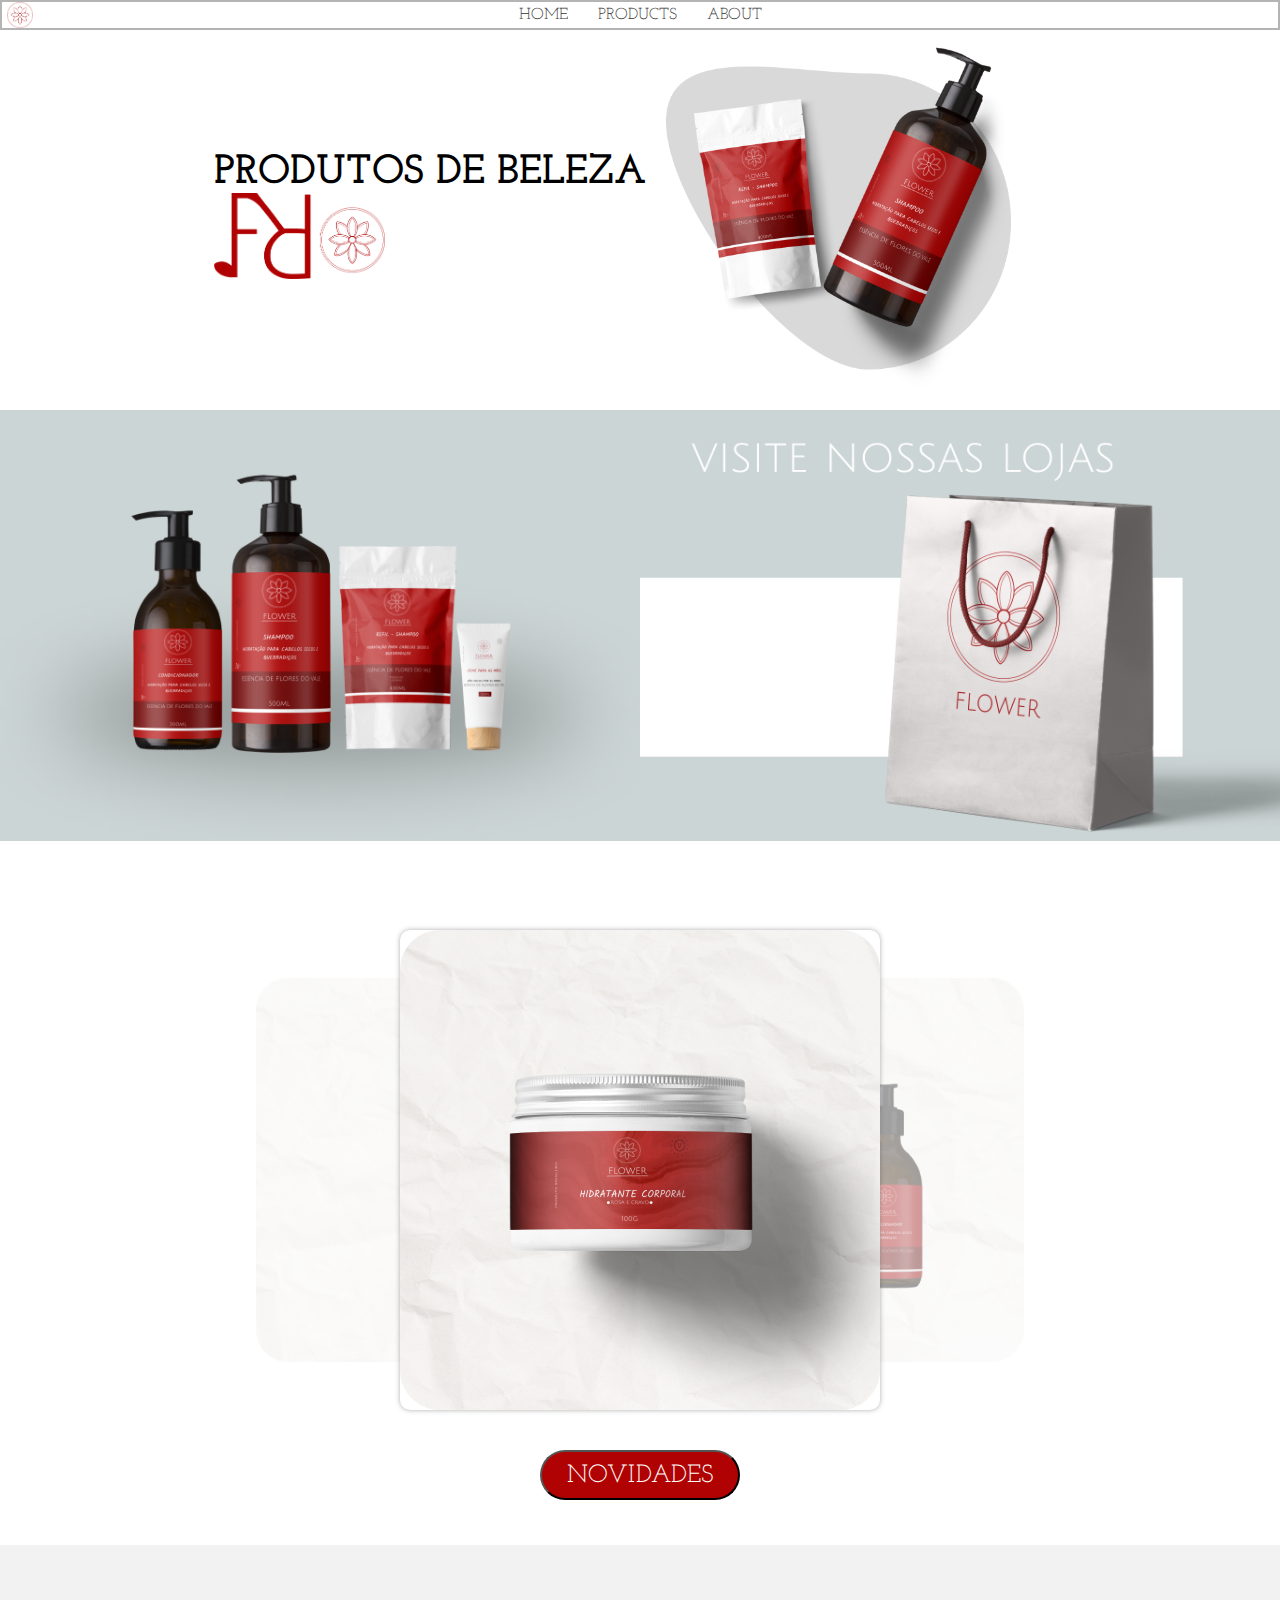
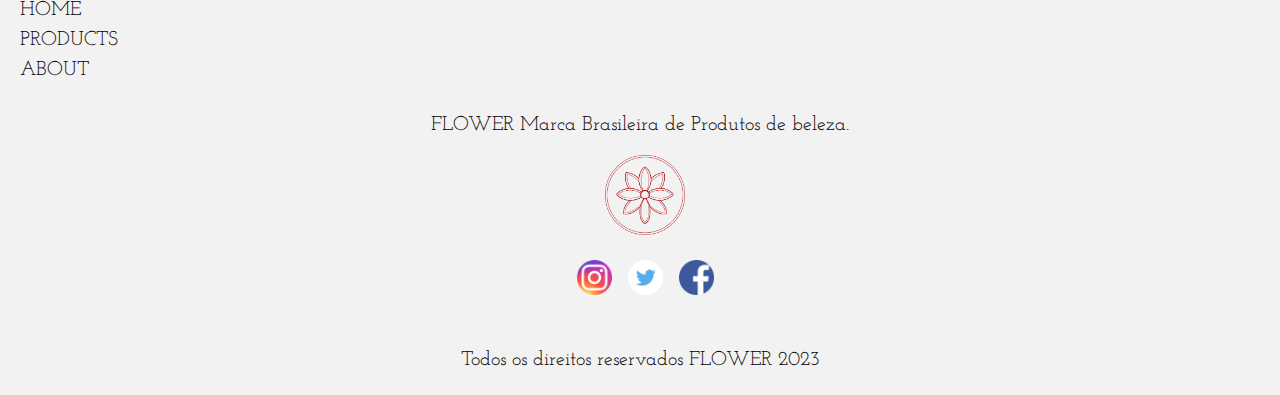
<file: index.html>
<!DOCTYPE html>
<html lang="pt-br">

<head>
  <meta charset="UTF-8" />
  <meta name="viewport" content="width=device-width, initial-scale=1.0" />
  <title>FLOWER</title>
  <link rel="stylesheet" href="style.css" />
  <link rel="stylesheet" href="carousel.css" />
  <link rel="stylesheet" href="index.js" />
  <link rel="preconnect" href="https://fonts.googleapis.com" />
  <link rel="preconnect" href="https://fonts.gstatic.com" crossorigin />
  <link href="https://fonts.googleapis.com/css2?family=Josefin+Slab:wght@400;500;600&display=swap" rel="stylesheet" />
</head>

<body>
  <nav>
    <div class="logo">
      <img src="imagens/logo.png" alt="" />
    </div>
    <ul class="menu">
      <li><a href="index.html">HOME</a></li>
      <li><a href="products.html">PRODUCTS</a></li>
      <li><a href="about.html">ABOUT</a></li>
      <div id="indicator"></div>
    </ul>
  </nav>

  <div class="bannerinicial">
    <div class="texto0">
      <h3>PRODUTOS DE BELEZA</h3>
      <div><img src="imagens/banner.png" /></div>
    </div>

    <div class="produto1">
      <img src="imagens/imagembanner.png" id="fundo" />
    </div>
  </div>

  <div class="row">
    <div class="coluna">
      <img src="imagens/img1.png" alt="descrição da imagem" style="width:100%">
    </div>
    <div class="coluna">
      <img src="imagens/img2.png" alt="descrição da imagem" style="width:100%">
    </div>


    <section>
      <div class="container">
        <input type="radio" name="slider" id="item-1" checked />
        <input type="radio" name="slider" id="item-2" />
        <input type="radio" name="slider" id="item-3" />
        <div class="cards">
          <label class="card" for="item-1" id="song-1">
            <img src="imagens/img3.png" alt="song" />
          </label>
          <label class="card" for="item-2" id="song-2">
            <img src="imagens/img4.png" alt="song" />
          </label>
          <label class="card" for="item-3" id="song-3">
            <img src="imagens/img5.png" alt="song" />
          </label>
        </div>
        <div class="botoesContainer">
          <a href="products.html"><button class="bnt">NOVIDADES</button></a>
          <div>
            <div class="clearfix"></div>
          </div>
        </div>
      </div>
    </section>

    <footer>
      <div class="rodape">
        <li><a href="index.html" class="link">HOME</a></li>
        <li>
          <a href="products.html" class="link">PRODUCTS</a>
        </li>
        <li>
          <a href="about.html" class="link">ABOUT</a>
        </li>
      </div>

      <div>
        <p>FLOWER Marca Brasileira de Produtos de beleza.</p>
      </div>

      <div>
        <img src="imagens/logo.png" alt="" width="80px" height="80px" />
      </div>

      <div>
        <a href="" class="link">
          <img src="imagens/iconi.png" alt="" width="35px" height="35px" /></a>
        <a href="" class="link">
          <img src="imagens/icontw.png" alt="" width="35px" height="35px" /></a>
        <a href="" class="link">
          <img src="imagens/iconface.png" alt="" width="35px" height="35px" /></a>
      </div>

      <div class="footer2">
        <p>Todos os direitos reservados FLOWER 2023</p>
      </div>
    </footer>
</body>

</html>
</file>
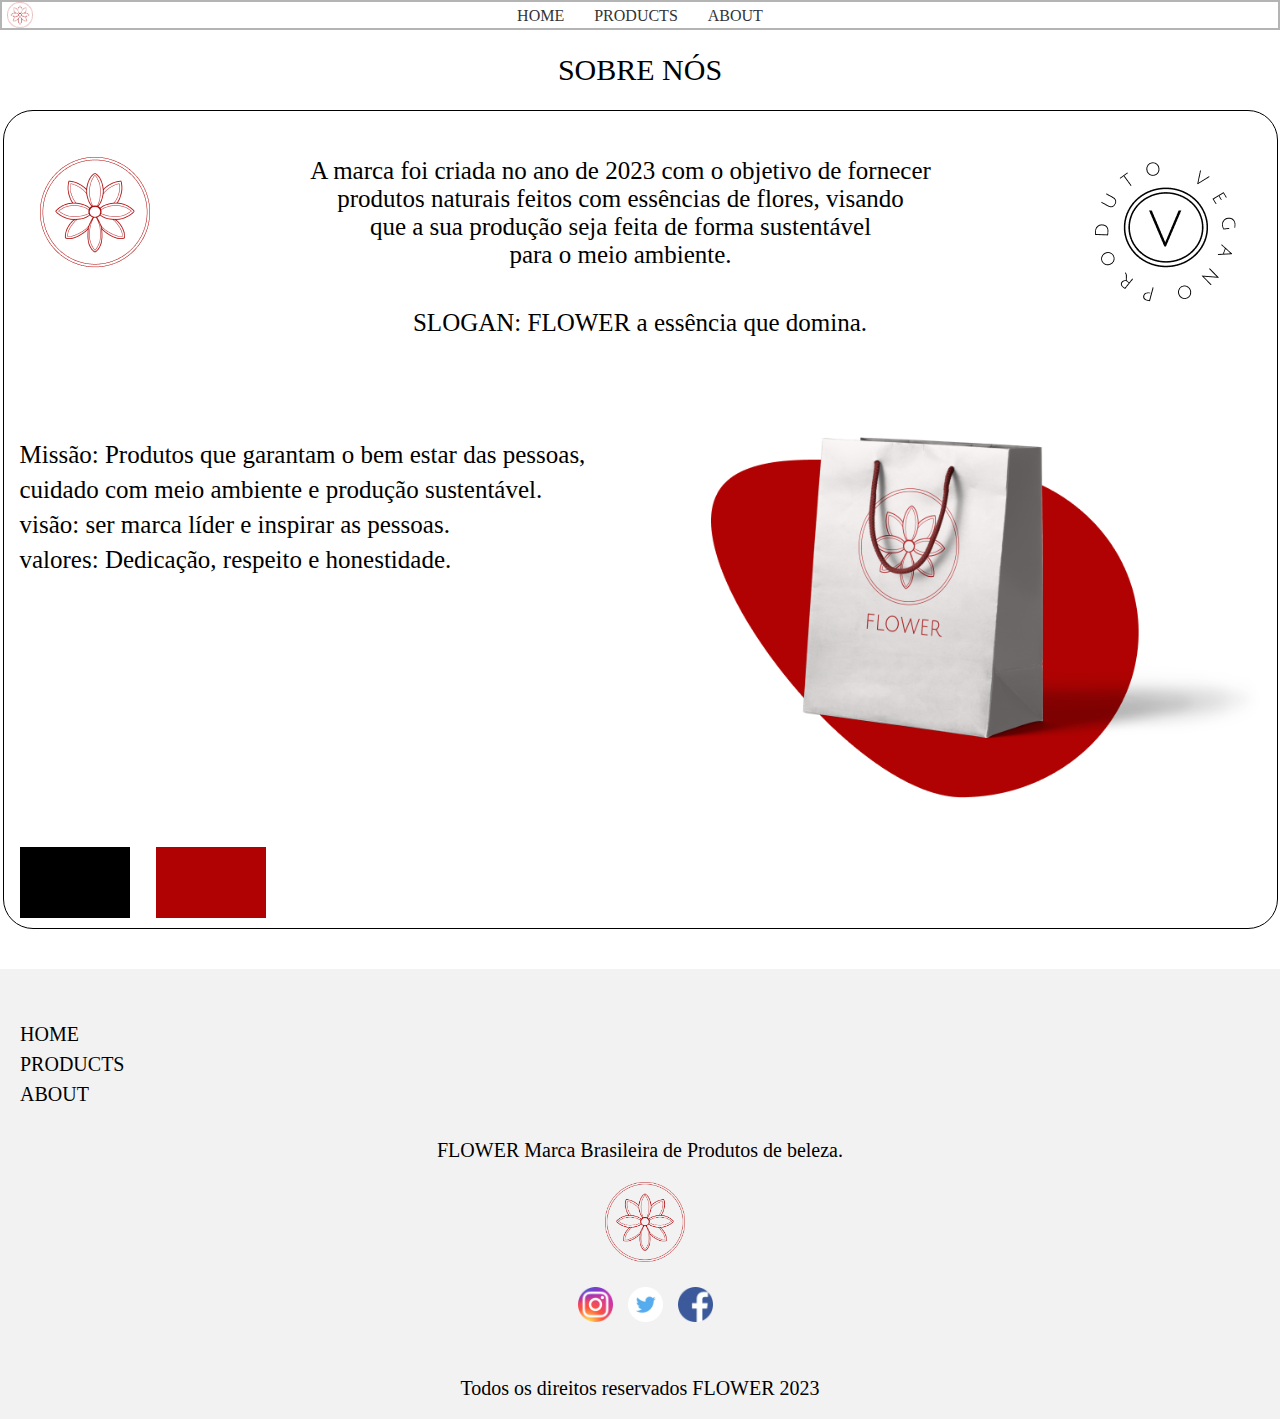
<file: about.html>
<!DOCTYPE html>
<html lang="pt-br">

<head>
  <meta charset="UTF-8">
  <meta name="viewport" content="width=device-width, initial-scale=1.0">
  <title>FLOWER</title>
  <link rel="stylesheet" href="ab.css">
</head>

<body>
  <nav>
    <div class="logo">
      <img src="imagens/logo.png" alt="">
    </div>
    <ul class="menu">
      <li> <a href="index.html">HOME</a> </li>
      <li> <a href="products.html">PRODUCTS</a> </li>
      <li> <a href="about.html">ABOUT</a> </li>
      <div id="indicator"></div>
    </ul>
  </nav>

  <section>
    <div>
      <p> SOBRE NÓS</p>
    </div>
  </section>

  <main>
    <div class="conteudo">

      <div class="flex">
        <div> <img src="imagens/timg.png" /> </div>

        <div class="textcenter">
          <p> A marca foi criada no ano de 2023 com o objetivo de fornecer </p>
          <p> produtos naturais feitos com essências de flores, visando</p>
          <p> que a sua produção seja feita de forma sustentável </p>
          <p> para o meio ambiente. </p>
        </div>

        <div> <img src="imagens/timg2.png" /> </div>

      </div>

      <div class="center">
        <p> SLOGAN: FLOWER a essência que domina. </p>
      </div>

      <div class="grid50">

        <div>
          <p> Missão: Produtos que garantam o bem estar das pessoas, cuidado com meio ambiente e produção sustentável.
          </p>
          <p> visão: ser marca líder e inspirar as pessoas. </p>
          <p> valores: Dedicação, respeito e honestidade. </p>
        </div>

        <div class="imtext"> <img src="imagens/textimagem.png" /> </div>

      </div>


      <div class="imgfin"> <img src="imagens/textimg2.png" /> </div>

    </div>

  </main>

  <footer>
    <div class="rodape">
      <li><a href="index.html" class="link">HOME</a></li>
      <li>
        <a href="products.html" class="link">PRODUCTS</a>
      </li>
      <li>
        <a href="about.html" class="link">ABOUT</a>
      </li>
    </div>

    <div>
      <p>FLOWER Marca Brasileira de Produtos de beleza.</p>
    </div>

    <div>
      <img src="imagens/logo.png" alt="" width="80px" height="80px" />
    </div>

    <div>
      <a href="" class="link">
        <img src="imagens/iconi.png" alt="" width="35px" height="35px" /></a>
      <a href="" class="link">
        <img src="imagens/icontw.png" alt="" width="35px" height="35px" /></a>
      <a href="" class="link">
        <img src="imagens/iconface.png" alt="" width="35px" height="35px" /></a>
    </div>

    <div class="footer2">
      <p>Todos os direitos reservados FLOWER 2023</p>
    </div>
  </footer>
</body>

</html>
</file>
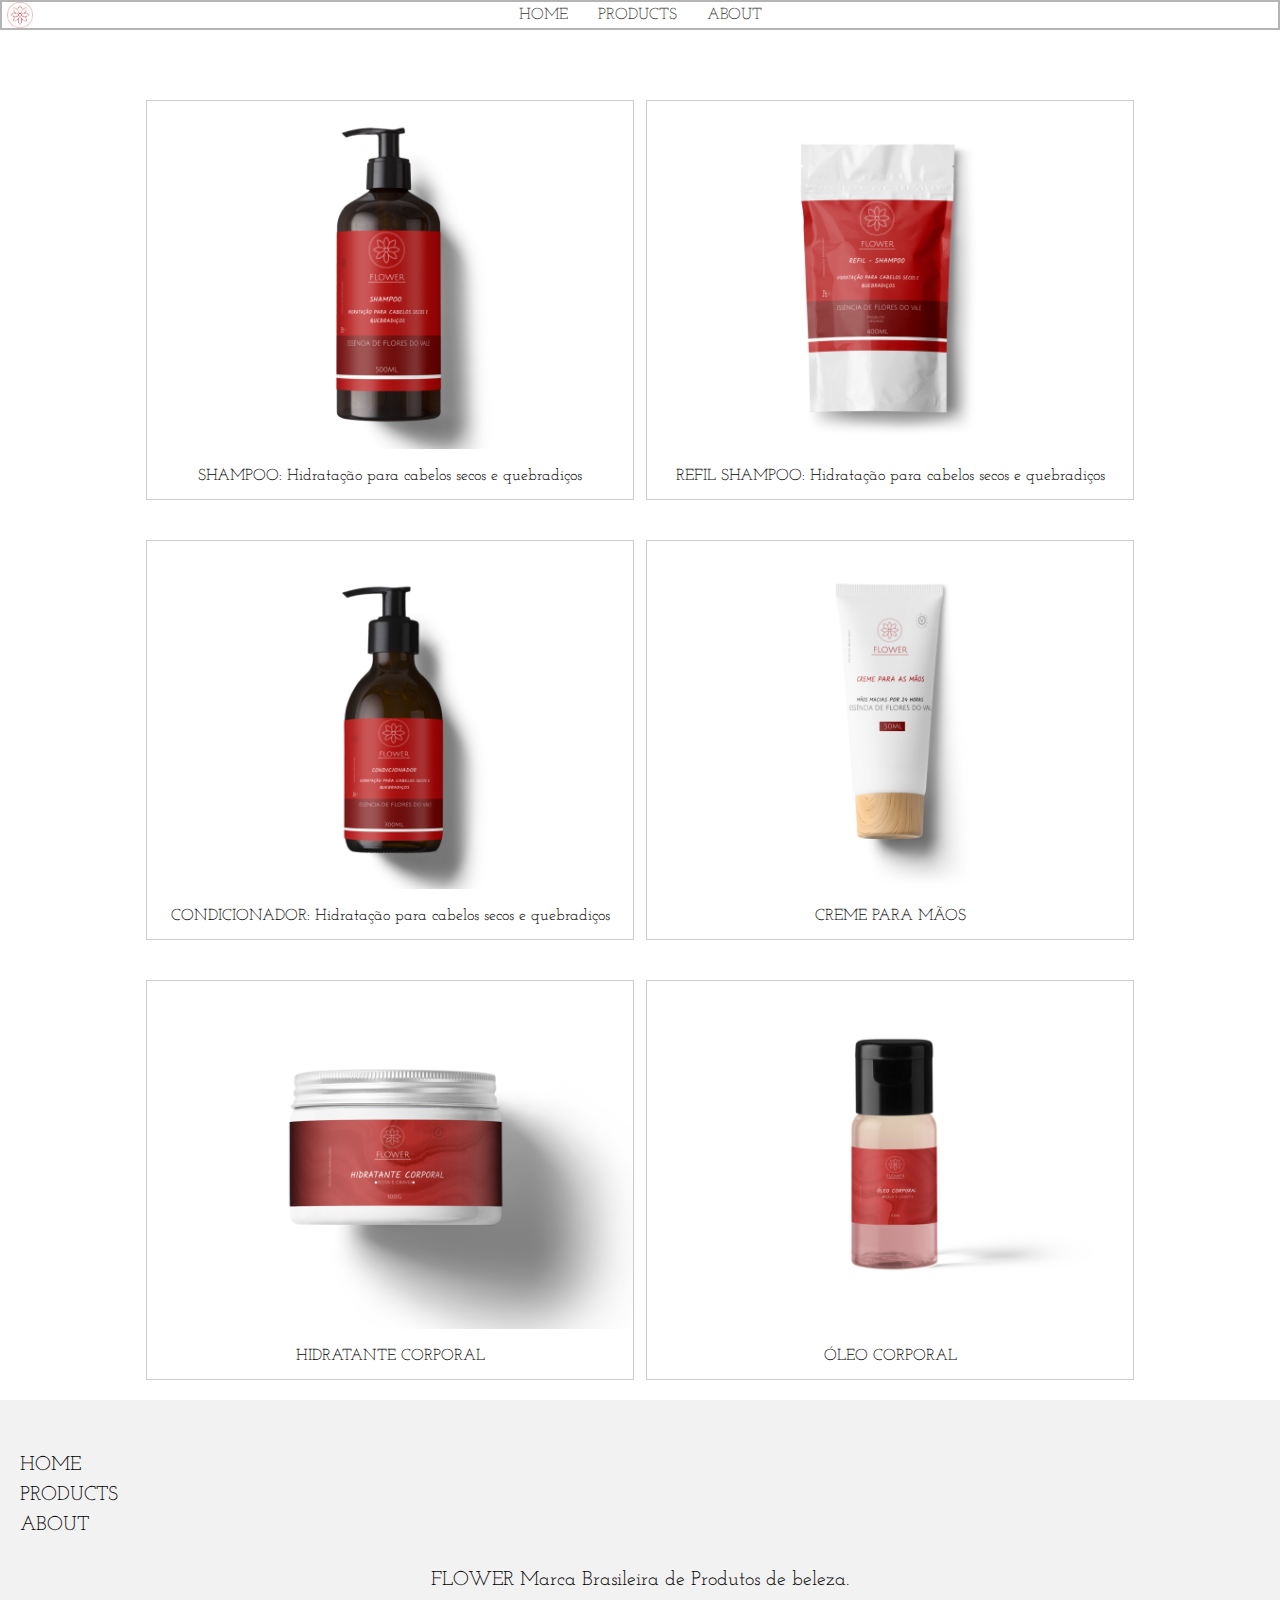
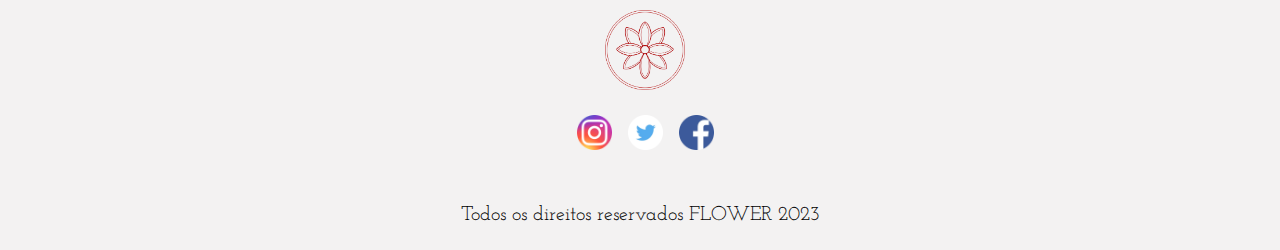
<file: products.html>
<!DOCTYPE html>
<html lang="pt-br">

<head>
  <meta charset="UTF-8">
  <meta name="viewport" content="width=device-width, initial-scale=1.0">
  <title>FLOWER</title>
  <link rel="stylesheet" href="produc.css">
  <link rel="preconnect" href="https://fonts.googleapis.com">
  <link rel="preconnect" href="https://fonts.gstatic.com" crossorigin>
  <link href="https://fonts.googleapis.com/css2?family=Josefin+Slab:wght@400;500;600&display=swap" rel="stylesheet">

</head>

<body>

  <nav>
    <div class="logo">
      <img src="imagens/logo.png" alt="">
    </div>
    <ul class="menu">
      <li> <a href="index.html">HOME</a> </li>
      <li> <a href="products.html">PRODUCTS</a> </li>
      <li> <a href="about.html">ABOUT</a> </li>
      <div id="indicator"></div>
    </ul>

  </nav>

  <main>
    <div class="responsive">
      <div class="gallery">
        <a target="_blank" href="imagens/imagem1.png">
          <img src="imagens/imagem1.png" alt="">
        </a>
        <div class="desc"> SHAMPOO: Hidratação para cabelos secos e quebradiços</div>
      </div>
    </div>

    <div class="responsive">
      <div class="gallery">
        <a target="_blank" href="imagens/imagem2.png">
          <img src="imagens/imagem2.png" alt="">
        </a>
        <div class="desc"> REFIL SHAMPOO: Hidratação para cabelos secos e quebradiços</div>
      </div>
    </div>

    <div class="responsive">
      <div class="gallery">
        <a target="_blank" href="imagens/imagem3.png">
          <img src="imagens/imagem3.png" alt="">
        </a>
        <div class="desc"> CONDICIONADOR: Hidratação para cabelos secos e quebradiços</div>
      </div>
    </div>

    <div class="responsive">
      <div class="gallery">
        <a target="_blank" href="imagens/imagem4.png">
          <img src="imagens/imagem4.png" alt="">
        </a>
        <div class="desc"> CREME PARA MÃOS</div>
      </div>
    </div>

    <div class="responsive">
      <div class="gallery">
        <a target="_blank" href="imagens/imagem5.png">
          <img src="imagens/imagem5.png" alt="">
        </a>
        <div class="desc"> HIDRATANTE CORPORAL</div>
      </div>
    </div>

    <div class="responsive">
      <div class="gallery">
        <a target="_blank" href="imagens/imagem6.png">
          <img src="imagens/imagem6.png" alt="">
        </a>
        <div class="desc"> ÓLEO CORPORAL</div>
      </div>
    </div>

    <div class="clearfix"></div>
  </main>
  
  <footer>
    <div class="rodape">
      <li> <a href="index.html" class="link">HOME</a>
      </li>
      <li>
        <a href="products.html" class="link">PRODUCTS</a>
      </li>
      <li>
        <a href="about.html" class="link">ABOUT</a>
      </li>

    </div>

    <div>
      <p> FLOWER Marca Brasileira de Produtos de beleza. </p>
    </div>

    <div>
      <img src="imagens/logo.png" alt="" width="80px" height="80px" />
    </div>

    <div>
      <a href="" class="link"> <img src="imagens/iconi.png" alt="" width="35px" height="35px" /></a>
      <a href="" class="link"> <img src="imagens/icontw.png" alt="" width="35px" height="35px" /></a>
      <a href="" class="link"> <img src="imagens/iconface.png" alt="" width="35px" height="35px" /></a>
    </div>

    <div class="footer2">
      <p> Todos os direitos reservados FLOWER 2023</p>
    </div>
  </footer>
</body>

</html>
</file>
<file: style.css>
@import "nav.css";

* {
  margin: 0;
  padding: 0;
  box-sizing: border-box;
}

body {
  height: 100%;
  font-family: 'Josefin Slab', serif;
}

.bannerinicial {
  width: auto;
  height: auto;
  display: flex;
  justify-content: center;
  align-items: center;
  flex-wrap: wrap;
  margin: 10px;
  gap: 20px;
}

.texto0 img {
  width: 171px;
}

.texto0 {
  font-size: 35px;
}

.produto1 img {
  width: 400px;
  height: auto;
}

.coluna {
  float: left;
  width: 50%;
}

.row::after {
  content: "";
  clear: both;
  display: table;
}

footer {
  height: 450px;
  background: #F3F2F2;
  text-align: center;
  padding-top: 50px;
  font-size: 20px;
}

footer .rodape {
  padding-left: 20px;
  font-size: 20px;
  display: flex;
  align-items: flex-start;
  flex-direction: column;
  line-height: 30px;
}

footer img {
  margin-bottom: 20px;
  margin-left: 10px;
}

footer p {
  padding-top: 30px;
  margin-bottom: 20px;
}

ul,
li,
a {
  color: #000;
  list-style: none;
  text-decoration: none;
}

@media (min-width: 300px) and (max-width: 600px) {
  .texto0 {
    font-size: 15px;
  }

  .produto1 img {
    width: 300px;
    height: auto;
  }

}


@media screen and (max-width: 500px) {
  .column {
    width: 100%;
  }
}
</file>
<file: carousel.css>
input[type=radio] {
  display: none;
}

section {
  height: 700px;
  width: 100%;
  display: flex;
  justify-content: center;
  align-items: center;
  padding-bottom: 130px;

}

.card {
  position: absolute;
  width: 480px;
  height: 480px;
  left: 0;
  right: 0;
  margin: auto;
  transition: transform .4s ease;
  cursor: pointer;
}

.container {
  width: 100%;
  max-width: 500px;
  max-height: 400px;
  height: 600px;
  transform-style: preserve-3d;

}

.cards {
  position: relative;
  width: 100%;
  height: 100%;
  margin-bottom: 20px;
}

.card img {
  width: 100%;
  height: 100%;
  border-radius: 10px;
  object-fit: cover;
}

#item-1:checked~.cards #song-3,
#item-2:checked~.cards #song-1,
#item-3:checked~.cards #song-2 {
  transform: translatex(-40%) scale(.8);
  opacity: .4;
  z-index: 0;
}

#item-1:checked~.cards #song-2,
#item-2:checked~.cards #song-3,
#item-3:checked~.cards #song-1 {
  transform: translatex(40%) scale(.8);
  opacity: .4;
  z-index: 0;
}

#item-1:checked~.cards #song-1,
#item-2:checked~.cards #song-2,
#item-3:checked~.cards #song-3 {
  transform: translatex(0) scale(1);
  opacity: 1;
  z-index: 1;

  img {
    box-shadow: 0px 0px 5px 0px rgba(81, 81, 81, 0.47);
  }
}

.botoesContainer {
  padding-top: 100px;
  position: relative;
  display: flex;
  justify-content: center;
  width: 100%
}

.botoesContainer a {
  position: relative;
  justify-content: center;
  width: 100%;
  display: flex;
  align-items: center;


}

.bnt {
  display: inline-block;
  background: #B00202;
  color: #ffffff;
  font-size: 25px;
  border-radius: 30px;
  text-align: center;
  cursor: cell;
  font-family: 'Josefin Slab', serif;
  height: 50px;
  width: 200px;

}

.bnt:hover {
  background: #000000;
  color: #ffffff;
}

@media (min-width: 350px) and (max-width: 1024px) {
  section {
    width: 100%;
  }

  .card {
    width: 200px;
    height: 150px;
  }


  .container {
    width: 50%;
  }

  .bnt {
    display: none;
  }

  .botoesContainer a {
    display: none;
  }

}

@media (max-width: 1024px) {
  .container {
    height: auto;
  }
  section {
    position: relative;
    width: 100%;
    padding-bottom: 40px;
    align-items: center;
    justify-content: center;
    max-height: 400px;
  }
}
</file>
<file: ab.css>
@import "nav.css";

* {
  margin: 0;
  padding: 0;
  box-sizing: border-box;
}

body {
  height: 100%;
  font-family: 'Josefin Slab', serif;
}

main {
  width: 100%;
  display: flex;
  justify-content: center;
  align-items: center;
  padding-bottom: 40px;
}

section {
  width: 100%;
  height: 80px;
  display: flex;
  justify-content: center;
  align-items: center;
  font-size: 30px;
}

.conteudo {
  max-width: 1275px;
  width: 100%;
  height: 100%;
  padding: 6px;
  border-radius: 30px;
  border: 1px solid #000;
}

.flex {
  display: flex;
  flex-wrap: wrap;
  max-width: 1200px;
  margin: 0 auto;
  padding-top: 40px;
  justify-content: center;

}

.textcenter {
  font-size: 25px;
  text-align: center;
}

.center {
  font-size: 25px;
  text-align: center;
  padding-bottom: 60px;
}

.grid50 {
  padding: 40px 10px;
  font-size: 25px;
  text-align: left;
  display: grid;
  grid-template-rows: 50% 50%;
  grid-template-columns: 1fr;
  justify-items: end;
  align-items: center;
  line-height: 35px;
}

.imtext {
  width: 300px;
}

.imtext img {
  width: 100%;
  height: auto;
}

.imgfin {
  padding-left: 10px;
  width: 100%;
}


footer {
  height: 450px;
  background: #F3F2F2;
  text-align: center;
  padding-top: 50px;
  font-size: 20px;
}

footer .rodape {
  padding-left: 20px;
  font-size: 20px;
  display: flex;
  align-items: flex-start;
  flex-direction: column;
  line-height: 30px;
}

footer img {
  margin-bottom: 20px;
  margin-left: 10px;
}

footer p {
  padding-top: 30px;
  margin-bottom: 20px;
}

ul,
li,
a {
  color: #000;
  list-style: none;
  text-decoration: none;
}


@media only screen and (min-width: 1000px) {
  .flex {
    justify-content: space-between;
  }

  .grid50 {
    grid-template-columns: 50% 50%;
    grid-template-rows: 1fr;
    align-items: start;
  }

  .imtext {
    width: 550px;
  }
}
</file>
<file: produc.css>
@import "nav.css";

* {
    margin: 0;
    padding: 0;
    box-sizing: border-box;
  }

body {
  height: 100%;
  font-family: 'Josefin Slab', serif;
}

main {
  padding-top: 50px;
  width: 100%;
  display: flex;
  flex-wrap: wrap;
  max-width: 1000px;
  margin: 0 auto;
}

.gallery {
  flex: 1 1 200px;
}

div.gallery {
    border: 1px solid #ccc;
  }
  
  div.gallery:hover {
    border: 1px solid #777;
  }
  
  div.gallery img {
    width: 100%;
    height: auto;
  }
  
  div.desc {
    padding: 15px;
    text-align: center;
  }
  
  * {
    box-sizing: border-box;
  }
  
  .responsive {
    padding: 20px 6px;
    float: left;
    width: 500px;
  
  }
  
  @media only screen and (max-width: 700px) {
    .responsive {
      width: 49.99999%;
      margin: 6px 0;
    }
  }
  
  @media only screen and (max-width: 500px) {
    .responsive {
      width: 100%;
    }
  }
  
  .clearfix:after {
    content: "";
    display: table;
    clear: both;
  }

  
footer {
    height: 450px;
    background: #F3F2F2;
    text-align: center;
    padding-top: 50px;
    font-size: 20px;
  }
  
  footer .rodape {
    padding-left: 20px;
    font-size: 20px;
    display: flex;
    align-items: flex-start;
    flex-direction: column;
    line-height: 30px;
  }
  
  footer img {
    margin-bottom: 20px;
    margin-left: 10px;
  }
  
  footer p {
    padding-top: 30px;
    margin-bottom: 20px;
  }
  
  ul,
  li,
  a {
    color: #000;
    list-style: none;
    text-decoration: none;
  }
</file>
